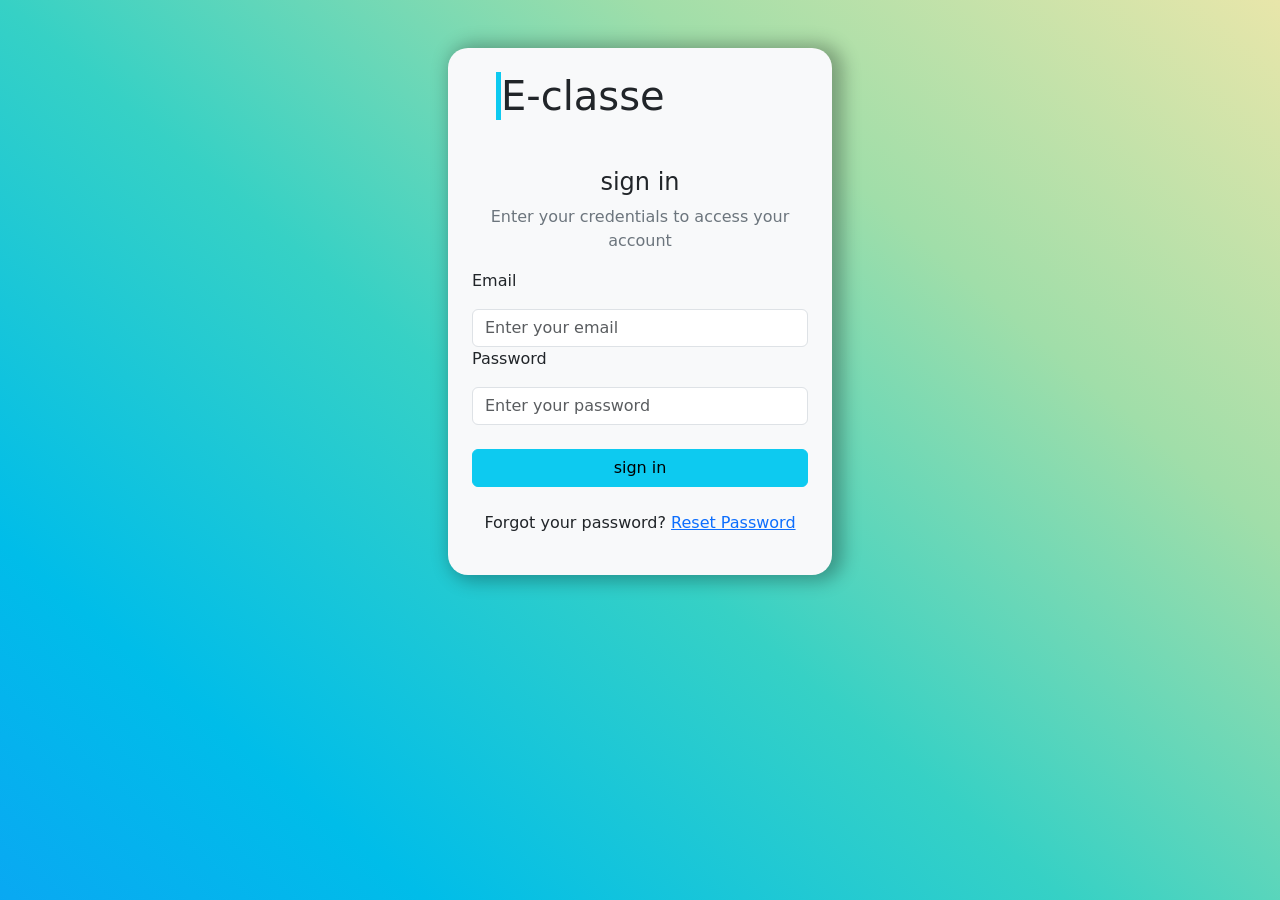
<file: server/index.html>
<!DOCTYPE html> 
<html lang="en">
<head>
    <meta charset="UTF-8">
    <meta http-equiv="X-UA-Compatible" content="IE=edge">
    <meta name="viewport" content="width=device-width, initial-scale=1.0">
    <title>Document</title> 
    <link rel="stylesheet" href="main.css">  
    <link rel="stylesheet" href="style.css">
    <link rel="stylesheet" href="body.css">   
    <link href="https://cdn.jsdelivr.net/npm/bootstrap@5.1.3/dist/css/bootstrap.min.css" rel="stylesheet" integrity="sha384-1BmE4kWBq78iYhFldvKuhfTAU6auU8tT94WrHftjDbrCEXSU1oBoqyl2QvZ6jIW3" crossorigin="anonymous">

</head> 
<body>   
         <div class="container hamid  my-5  bg-light p-4" style="width:30%">    
                <h1 class="border-left border-5 border-info ms-4 ">E-classe</h1>      
                 <h4 class="text-center mt-5">sign in</h4>   
                 <p class="text-secondary text-center">Enter your credentials to access your account</p>
                 <p>Email</p> 
                 <input type="email" class="form-control"  placeholder="Enter your email"> 
                 <p>Password</p>  
                 <input type="password" class="form-control" placeholder="Enter your password">
                 <a href="dach.php"><button class="btn btn-info w-100 my-4 h-none">sign in</button></a>   
                 <p class="text-center">Forgot your password? <a href="#" class="text.primary" style="text-decoration: underline;"> Reset Password</a></p>     
         </div>   
          
     
</body>
</html>
</file>
<file: server/style.css>
.container{ border-radius: 20px;-webkit-box-shadow: 6px 1px 18px 5px rgba(0,0,0,0.29);box-shadow: 6px 1px 18px 5px rgba(0,0,0,0.29);}.br{ border-left:solid #00C1FE  8px;}.bg-primary{ background-image: linear-gradient(to left top, #e8e6aa, #a0dea9, #36d1c5, #00bde9, #0e9ef7);}.btn{ color: #00C1FE;}.col-2{  background-color: #FAFFC1; }.hover:hover{background-color: #00C1FE;}.hover:focus{background-color: #00C1FE;}
</file>
<file: server/body.css>
body{
    background-image: linear-gradient(to right top, #0e9ef7, #00bde9, #36d1c5, #a0dea9, #e8e6aa);
    background-repeat: no-repeat;
    background-size: 100% 120vh; 
}
</file>
